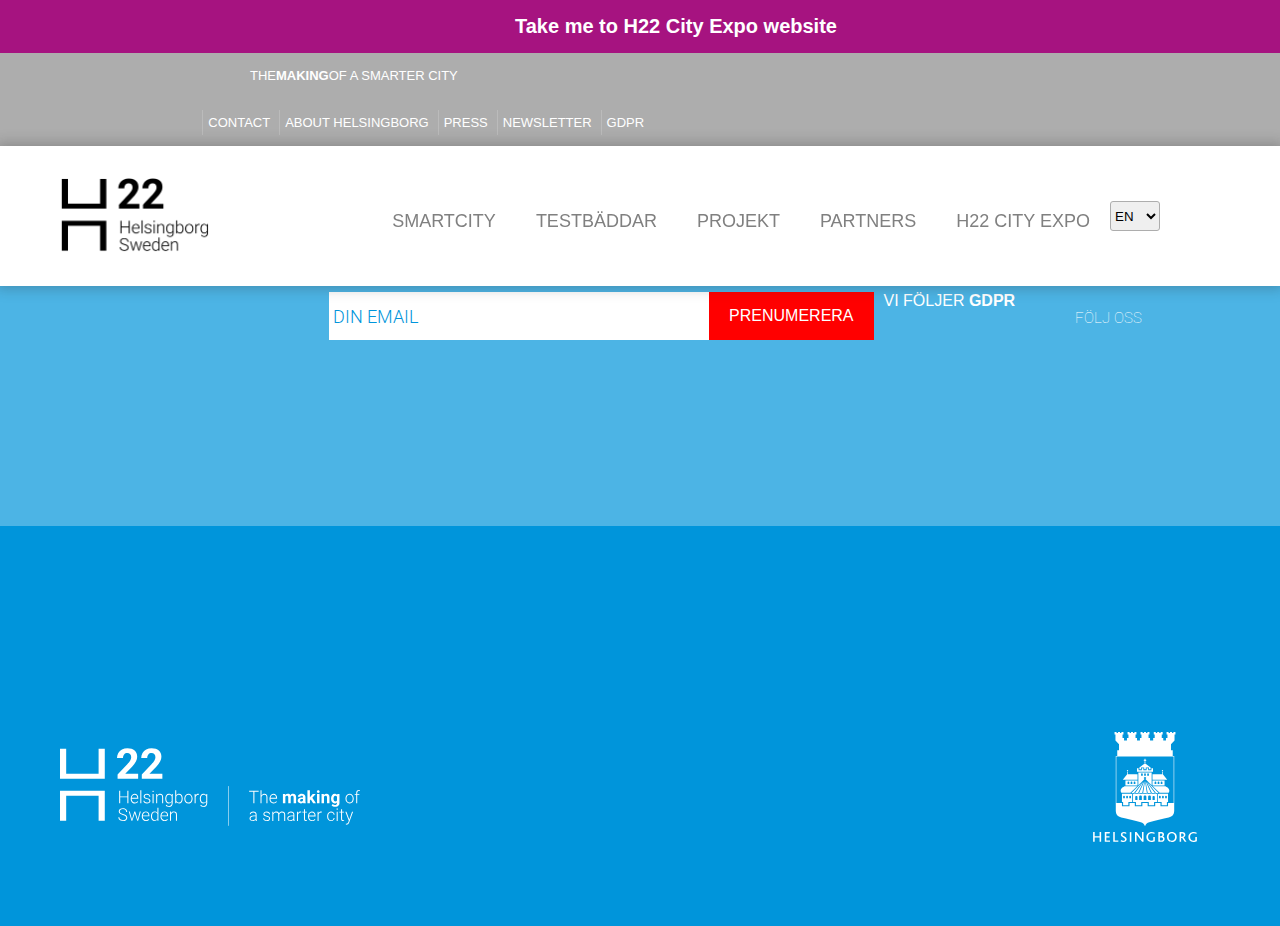
<file: index.html>
<!DOCTYPE html>
<html lang="en">

<head>
    <meta charset="UTF-8">
    <meta http-equiv="X-UA-Compatible" content="IE=edge">
    <meta name="viewport" content="width=device-width, initial-scale=1.0">
    <title>SmartCity</title>
    <link rel="stylesheet" href="style.css">

    <link rel="preconnect" href="https://fonts.googleapis.com">
    <link rel="preconnect" href="https://fonts.gstatic.com" crossorigin>
    <link href="https://fonts.googleapis.com/css2?family=Roboto:wght@100&display=swap" rel="stylesheet">
    <link rel="preconnect" href="https://fonts.googleapis.com">
    <link rel="preconnect" href="https://fonts.gstatic.com" crossorigin>
    <link href="https://fonts.googleapis.com/css2?family=Roboto:wght@700&display=swap" rel="stylesheet">

</head>

<body>
<!--Header Start ----------- Ayat------------------------------------------------>
<!--TOP ---  PINK --------------->

<div style="background: rgb(166,19,128); padding: 15px;">
    <a id="topg2" href="https://www.h22cityexpo.com/" target="_blank"><strong>Take me to H22 City Expo website</strong></a>
</div>

<!--TOP NAV --- GRAY------------>
    
<div class="flex-container">
    
    <div id="smal" class="flex-item">THE<strong>MAKING</strong>OF A SMARTER CITY</div>
    <div id="div-2-border" class="flex-item">
        <a href="https://h22.se/en/contact/">CONTACT</a>
        <a href="https://h22.se/en/about-helsingborg/">ABOUT HELSINGBORG</a>
        <a href="https://h22.se/en/press/">PRESS</a>
       <a href="https://h22.se/en/newsletter/">NEWSLETTER</a>
        <a href="https://h22.se/en/gdpr/">GDPR</a>
    </div>

    <div  class="flex-item">
        <a href="https://www.facebook.com/H22CityExpo" target="_blank" style="padding: 3px;"><i class="fab fa-facebook"></i></a>
        <a href="https://se.linkedin.com/showcase/h22cityexpo" target="_blank" style="padding: 3px;"><i class="fab fa-linkedin-in"></i></a>
        <a href="https://www.instagram.com/h22cityexpo/" target="_blank" style="padding: 3px;"><i class="fab fa-instagram"></i></a>
        <a href="#" target="_blank" style="padding: 3px;"><i class="far fa-envelope"></i></a>
    </div>

</div>

<!--HEADER --- nav dropdown------>

<div class="fix-top">
    <header id="g2">
        <img src="img/LogoBlack.png" alt="H22" style="height: 80px; width: auto; margin: 30px 60px; float: left;">
        <ul id="ul-gr2">
            <li>
            <form>
                <label for="language">
                <select name="language" id="language">
                    <option value="english">EN<img src="img/en.png" alt="english" style="height: 12px; width: 18px;"></option>
                    <option value="svenska">SV<img src="img/sv.png" alt="svenska" style="height: 12px; width: 18px;"></option>
                </select>
                </label>
            </form>
            </li>
            <li><a href="https://www.h22cityexpo.com/">H22 CITY EXPO </a></li>
            
            <li class="dropdown">
            <a href="partners.html.html" class="dropbtn">PARTNERS<i class="fas fa-caret-down"></i></a>
            </li>

            <li class="dropdown">
            <a href="projekt.html.html" class="dropbtn">PROJEKT<i class="fas fa-caret-down"></i></a>
            </li>

            <li class="dropdown">
            <a href="testbäddar.html.html" class="dropbtn">TESTBÄDDAR<i class="fas fa-caret-down"></i></a>
            </li>

            <li class="dropdown">
            <a href="Smartcity.html.html" class="dropbtn">SMARTCITY<i class="fas fa-caret-down"></i></a>
                <div class="dropdown-content">
            </li>
        </ul>
    </header>
</div>
<footer>
    <div class="lufooter">
        <div class="lutext">
            <h4>VILL DU TA DEL AV SENASTE NYTT FRÅN H22?</h4>
            <h2>PRENUMERERA PÅ VÅRT NYHETSBREV!</h2>
            <form class="lulist">
                <input type="PRENUMERERA" name="search" placeholder=" DIN EMAIL">
                <button type="text">PRENUMERERA</button>
                <p>VI FÖLJER <strong>GDPR</strong></p>
            </form>
        </div>

        <div class="lutext1">
            <div class="lasta"><a href="https://h22.se/kontakt">KONTAKTA OSS</a></div>
            <p>FÖLJ OSS</p>
            <a href="https://www.facebook.com/H22CityExpo" target="_blank"><i class="fab fa-facebook-f"></i></a>
            <a href="https://www.instagram.com/h22cityexpo/" target="_blank"><i class="fab fa-instagram"></i></a>
            <a href="https://www.linkedin.com/showcase/h22---a-smarter-city" target="_blank"><i
                    class="fab fa-linkedin-in"></i></a>

        </div>
    </div>
    <div class="lulastfooter">

        <div class="leftimagefooter">
            <img src="img/leftlogo.svg" style="height: 150px;width: 300px;" alt="">
        </div>

        <div class="rightimagefooter">
            <img src="img/rightlogo.svg" style="height: 110px;width: 230px;" alt="">
        </div>

    </div>
</footer>
</body>

</html>
</file>
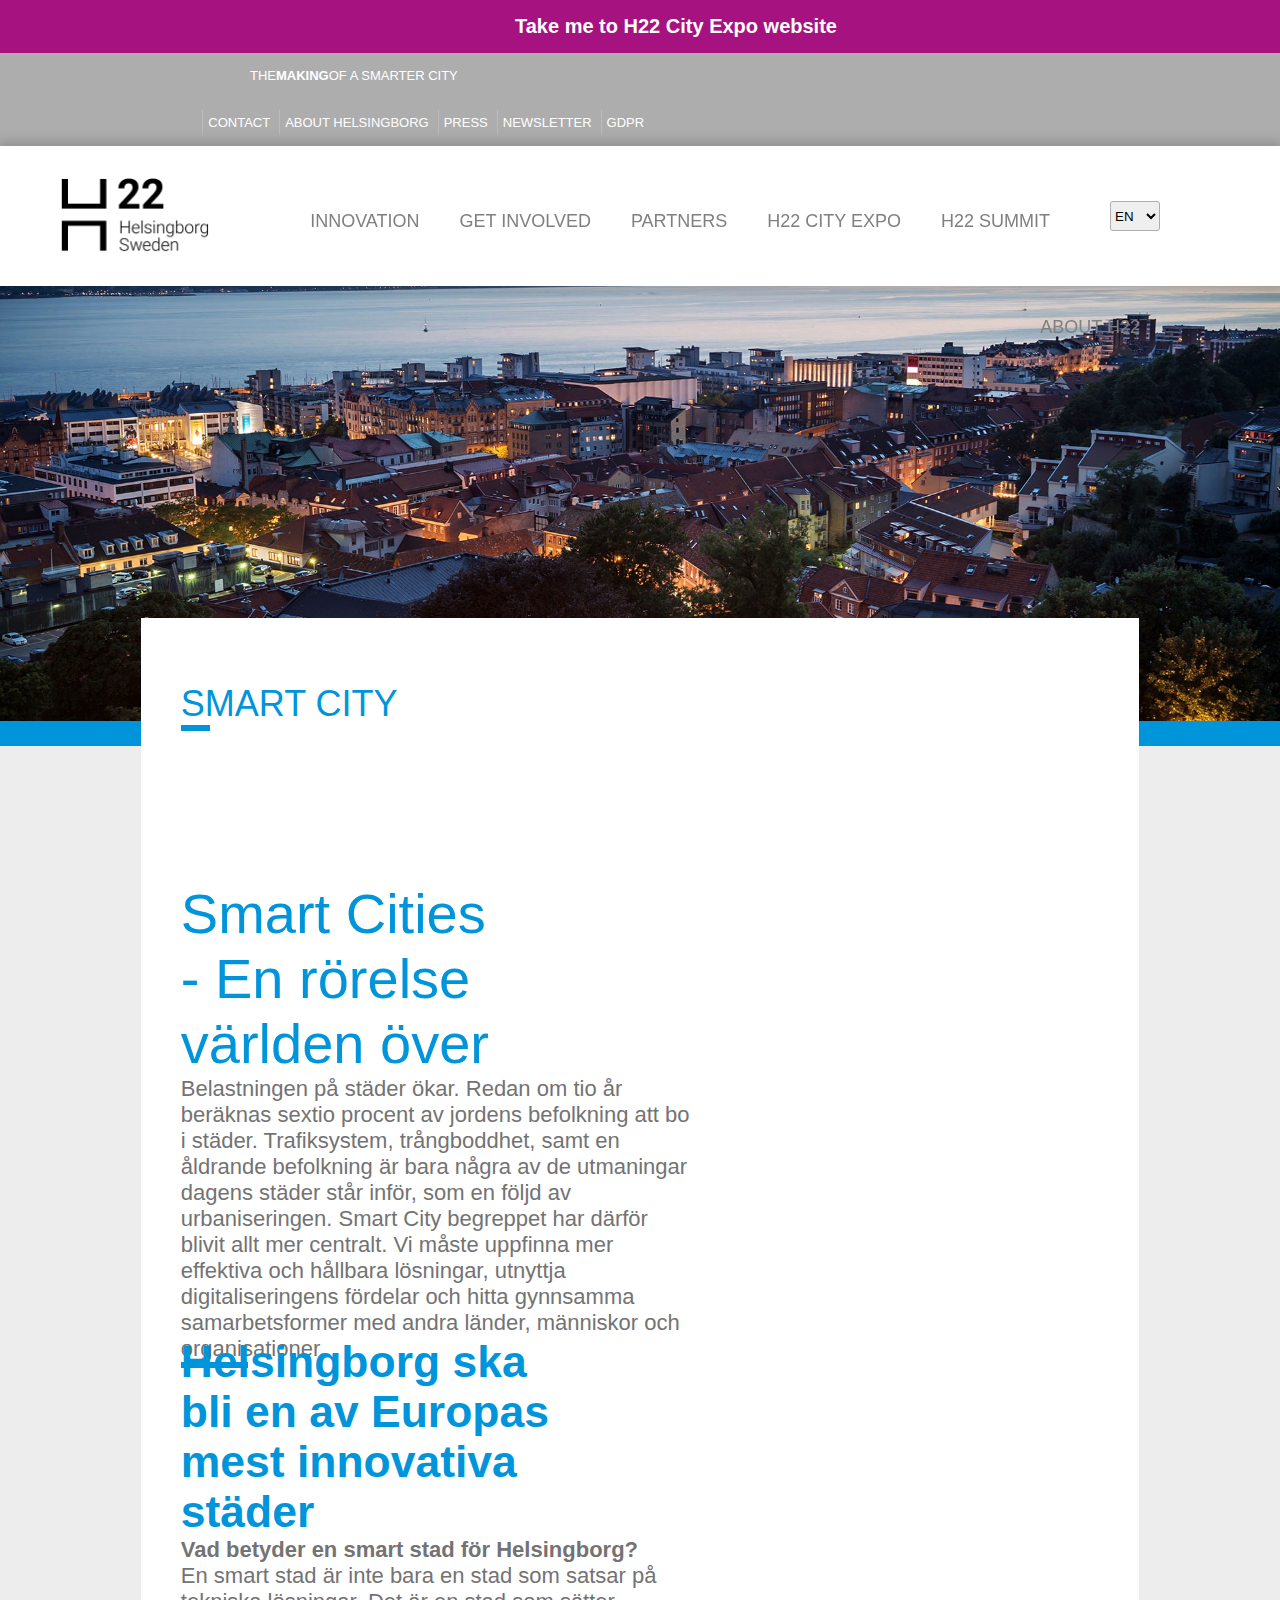
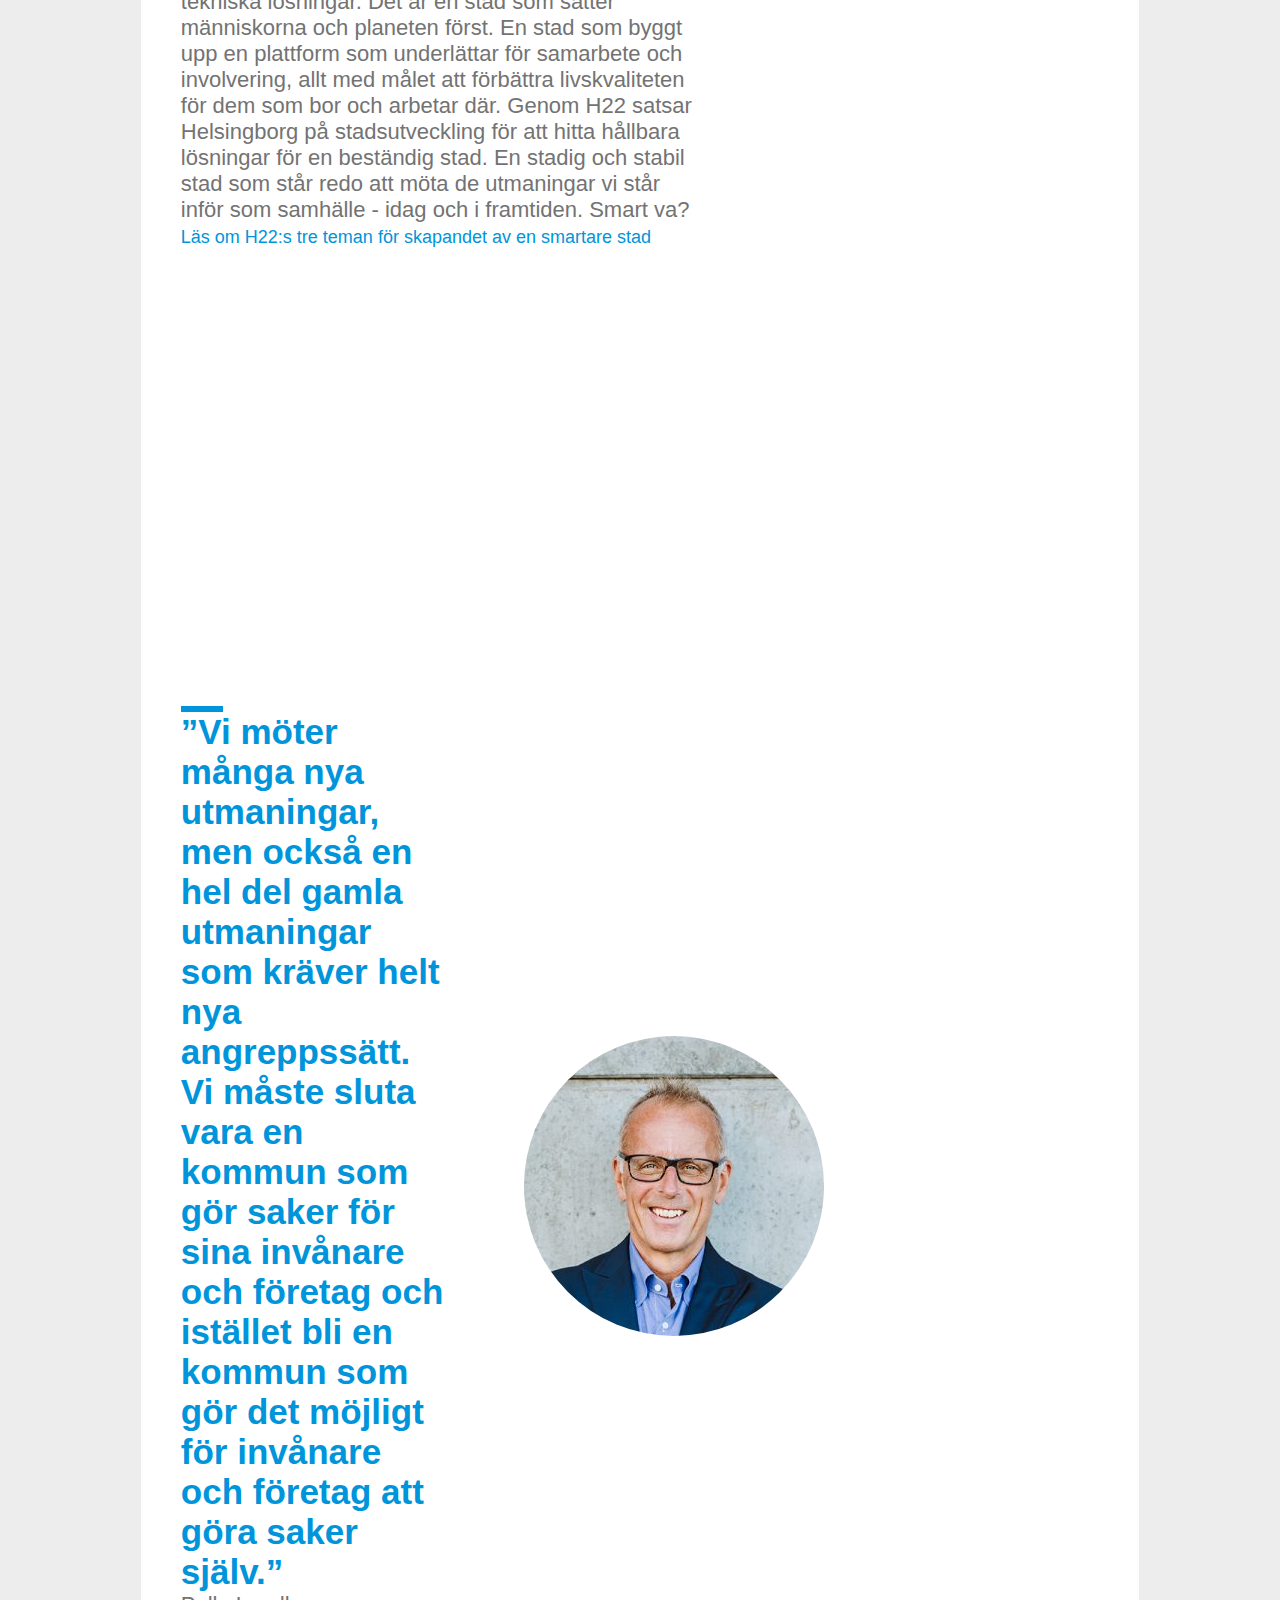
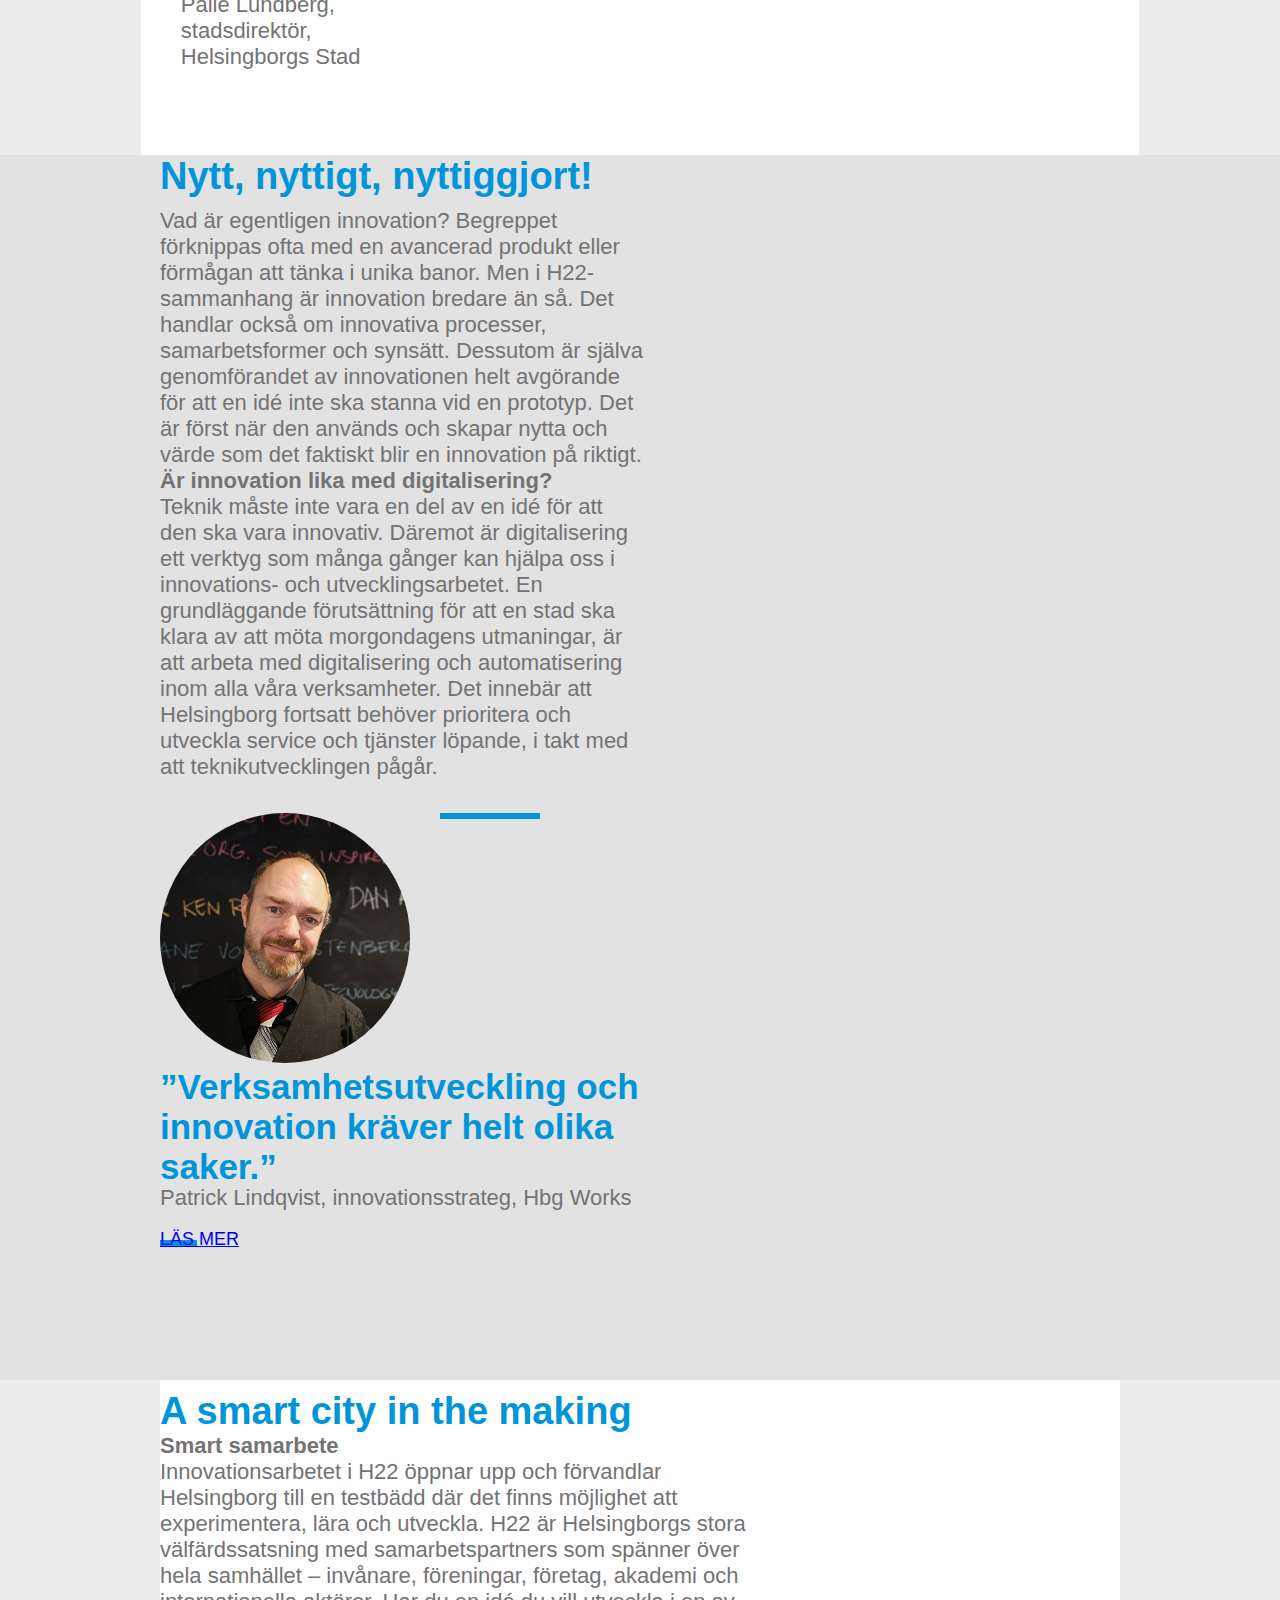
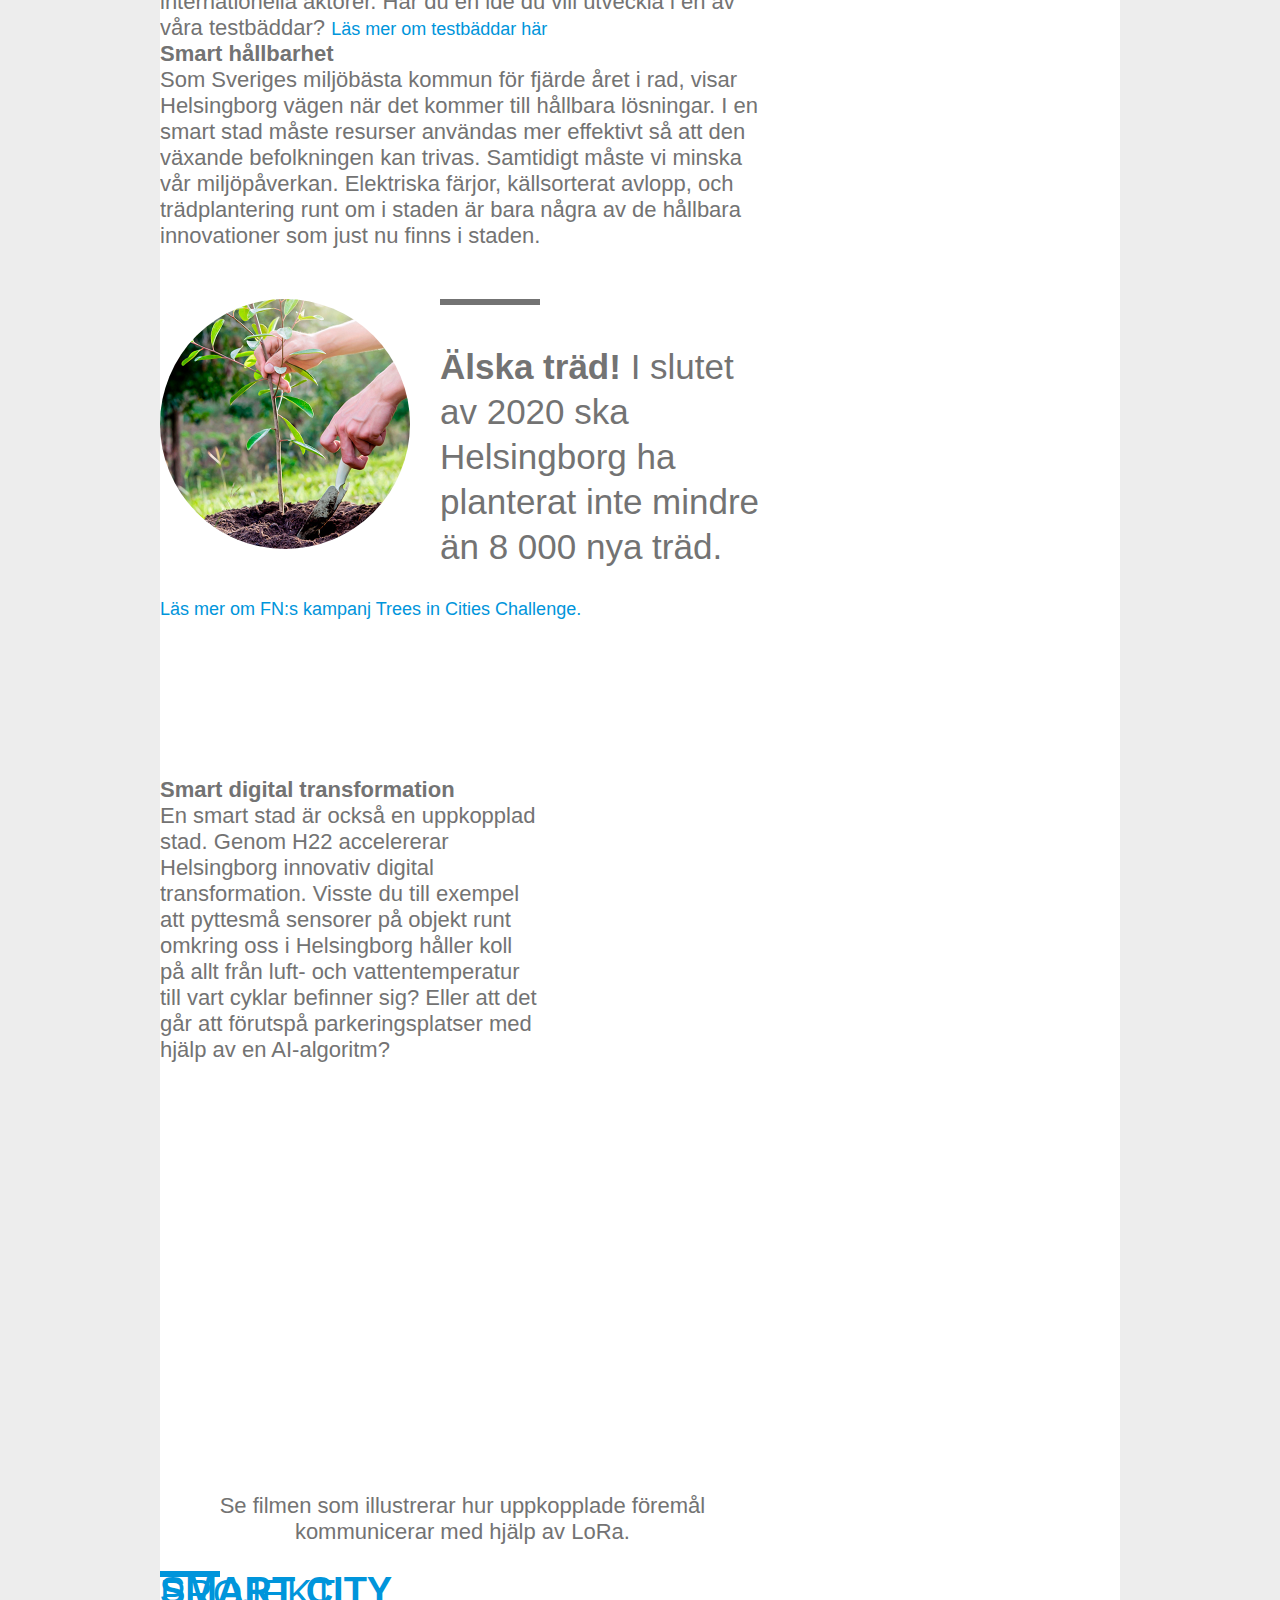
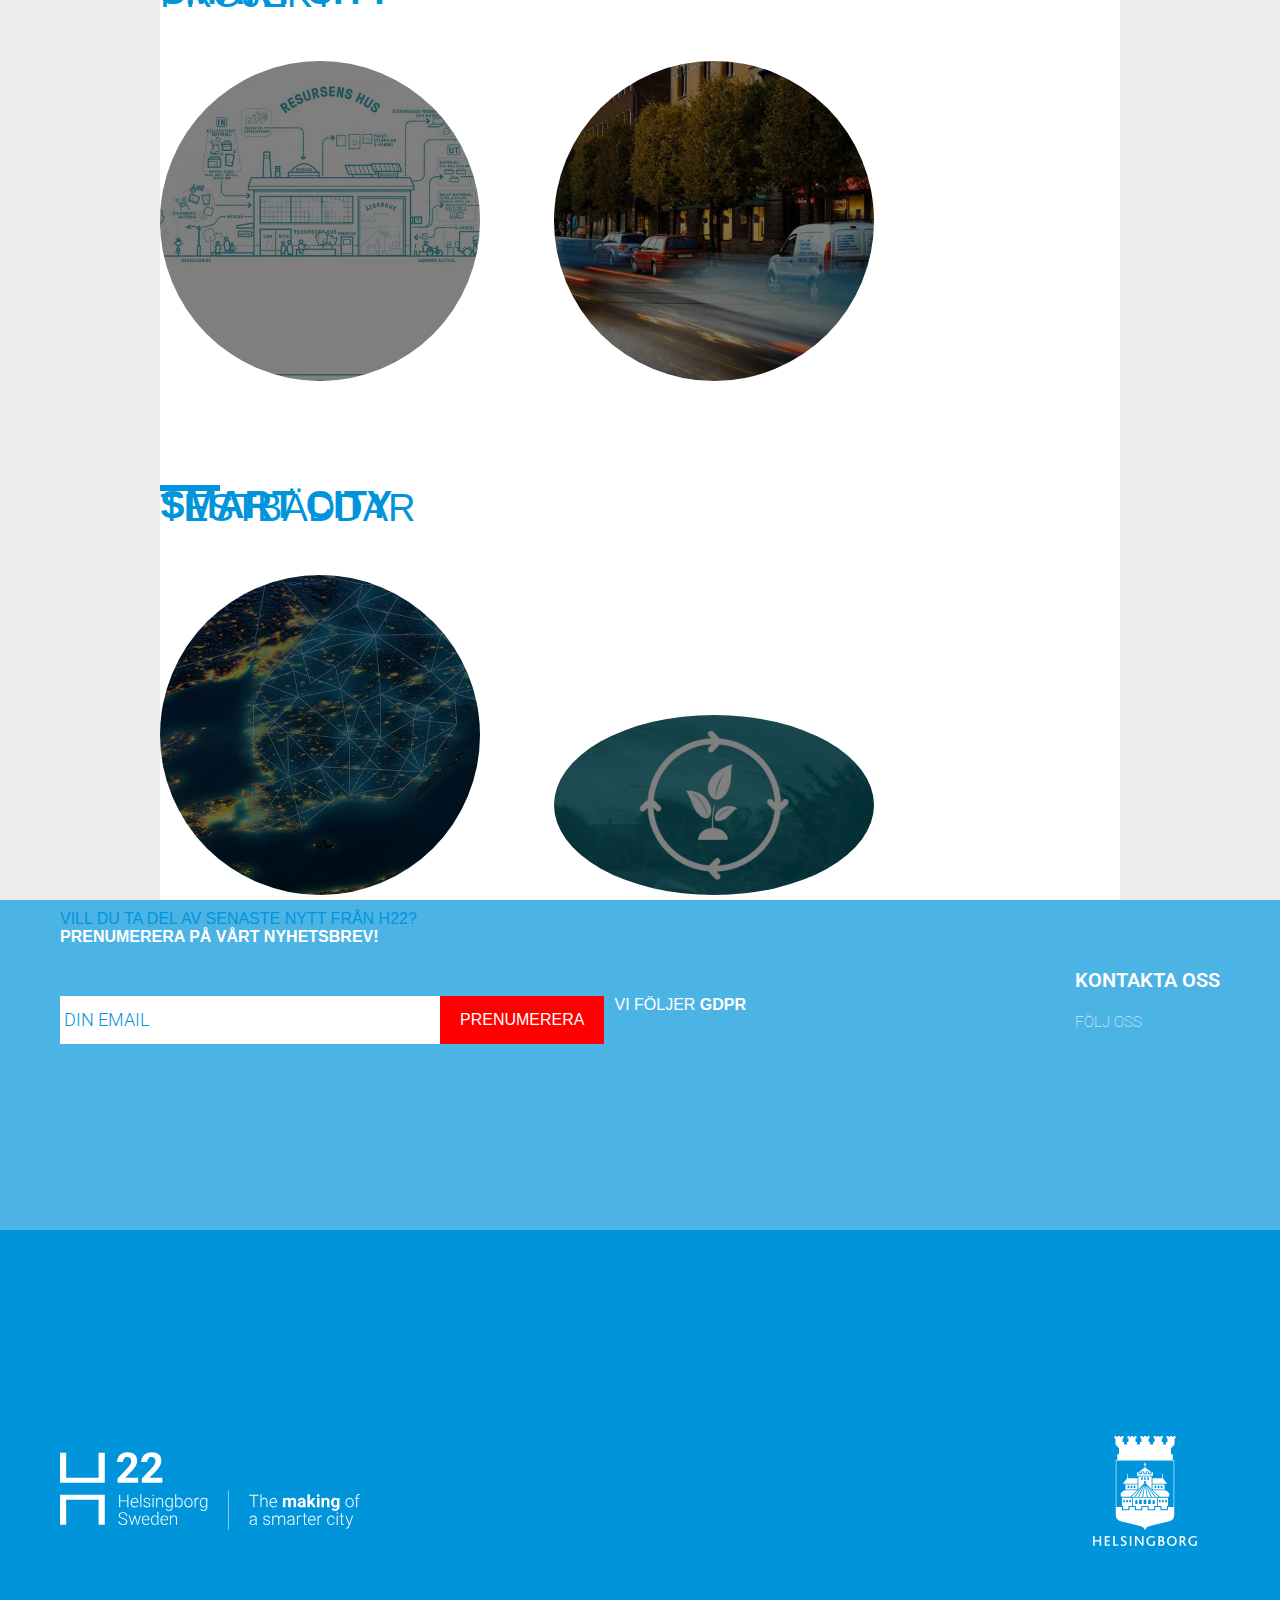
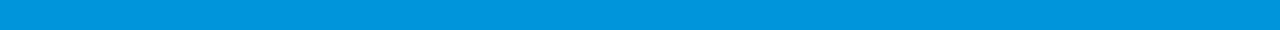
<file: Smartcity.html.html>
<!DOCTYPE html>
<html lang="en">

<head>
    <meta charset="UTF-8">
    <meta http-equiv="X-UA-Compatible" content="IE=edge">
    <meta name="viewport" content="width=device-width, initial-scale=1.0">
    <title>SmartCity</title>
    <link rel="stylesheet" href="style.css">

    <link rel="preconnect" href="https://fonts.googleapis.com">
    <link rel="preconnect" href="https://fonts.gstatic.com" crossorigin>
    <link href="https://fonts.googleapis.com/css2?family=Roboto:wght@100&display=swap" rel="stylesheet">
    <link rel="preconnect" href="https://fonts.googleapis.com">
    <link rel="preconnect" href="https://fonts.gstatic.com" crossorigin>
    <link href="https://fonts.googleapis.com/css2?family=Roboto:wght@700&display=swap" rel="stylesheet">

</head>

<body>
<!--Header Start ----------- Ayat------------------------------------------------>
<!--TOP ---  PINK --------------->

<div style="background: rgb(166,19,128); padding: 15px;">
    <a id="topg2" href="https://www.h22cityexpo.com/" target="_blank"><strong>Take me to H22 City Expo website</strong></a>
</div>

<!--TOP NAV --- GRAY------------>
    
<div class="flex-container">
    
    <div id="smal" class="flex-item">THE<strong>MAKING</strong>OF A SMARTER CITY</div>
    <div id="div-2-border" class="flex-item">
        <a href="https://h22.se/en/contact/">CONTACT</a>
        <a href="https://h22.se/en/about-helsingborg/">ABOUT HELSINGBORG</a>
        <a href="https://h22.se/en/press/">PRESS</a>
       <a href="https://h22.se/en/newsletter/">NEWSLETTER</a>
        <a href="https://h22.se/en/gdpr/">GDPR</a>
    </div>

    <div  class="flex-item">
        <a href="https://www.facebook.com/H22CityExpo" target="_blank" style="padding: 3px;"><i class="fab fa-facebook"></i></a>
        <a href="https://se.linkedin.com/showcase/h22cityexpo" target="_blank" style="padding: 3px;"><i class="fab fa-linkedin-in"></i></a>
        <a href="https://www.instagram.com/h22cityexpo/" target="_blank" style="padding: 3px;"><i class="fab fa-instagram"></i></a>
        <a href="#" target="_blank" style="padding: 3px;"><i class="far fa-envelope"></i></a>
    </div>

</div>

<!--HEADER --- nav dropdown------>

<div class="fix-top">
    <header id="g2">
        <img src="img/LogoBlack.png" alt="H22" style="height: 80px; width: auto; margin: 30px 60px; float: left;">
        <ul id="ul-gr2">
            <li>
            <form>
                <label for="language">
                <select name="language" id="language">
                    <option value="english">EN<img src="img/en.png" alt="english" style="height: 12px; width: 18px;"></option>
                    <option value="svenska">SV<img src="img/sv.png" alt="svenska" style="height: 12px; width: 18px;"></option>
                </select>
                </label>
            </form>
            </li>

            <li><a href="#"><i class="fas fa-search"></i></a></li>
            
            <li class="dropdown">
            <a href="#" class="dropbtn">H22 SUMMIT <i class="fas fa-caret-down"></i></a>
                <div class="dropdown-content">    
                    <a href="https://h22.se/en/summit/">H22 SUMMIT 2020</a>
                    <a href="https://h22.se/en/summit-2019/">H22 SUMMIT 2019</a>
                </div>
            </li>

            <li><a href="https://www.h22cityexpo.com/">H22 CITY EXPO </a></li>
            
            <li class="dropdown">
            <a href="#" class="dropbtn">PARTNERS <i class="fas fa-caret-down"></i></a>
                <div class="dropdown-content">    
                    <a href="partners.html.html">OUR BPARTNERS</a>
                    <a href="https://h22.se/en/become-a-partner/">BECOME A PARTNER</a>
                </div>
            </li>

            <li class="dropdown">
            <a href="#" class="dropbtn">GET INVOLVED <i class="fas fa-caret-down"></i></a>
                <div class="dropdown-content"> 
                    <table id="dropdown-content-list">  
                    <tr>
                        <th><a href="https://h22.se/en/residents/">RESIDENTS</a> </th>
                        <th><a href="https://h22.se/en/associations/">ASSOCIATION</a></th>
                        <th><a href="https://h22.se/en/become-a-partner/">BUSINESSES</a></th>
                        <th><a href="https://h22.se/en/advisory-groups/">ADVISORY GROUPS</a></th>
                        <td><a href="https://h22.se/en/together/">TOGETHER/COVID-19</a></td>
                    </tr>
                    <tr>
                        <td><a href="https://h22.se/en/residents/">YOU ARE H22</a></td>
                        <td><a href="https://h22.se/en/associations/foreningsfonden/">THE ASSOCIATION FUND</a></td>
                        <td><a href="#">EXHIBITOR</a></td>
                        <td><a href="https://h22.se/en/advisory-groups/#residentscouncil">RESIDENTS COUNCIL</a></td>
                        <td><a href="#"></a></td>
                    </tr>
                    <tr>
                        <td><a href="https://h22.se/en/h22-kids/">H22 <i class="fas fa-heart"></i> KIDS</a></td>
                        <td><a href="#"></a></td>
                        <td><a href="#"></a></td>
                        <td><a href="https://h22.se/en/advisory-groups/#elderlypeoplescouncil">SENIORS COUNCIL</a></td>
                        <td><a href="#"></a></td>
                    </tr>
                    <tr>
                        <td><a href="#">KIDS EDITION</a></td>
                        <td><a href="#"></a></td>
                        <td><a href="#"></a></td>
                        <td><a href="https://h22.se/en/advisory-groups/#youthcouncil">YOUTH COUNCIL</a></td>
                        <td><a href="#"></a></td>
                    </tr>
                    <tr>
                        <td><a href="https://h22.se/en/residents/do-you-want-to-join-in-and-create-the-helsingborg-of-the-future/">WANT TO JOIN IN?</a></td>
                        <td><a href="#"></a></td>
                        <td><a href="#"></a></td>
                        <td><a href="https://h22.se/en/advisory-groups/#associationcouncil">ASSOCIATION COUNCIL</a></td>
                        <td><a href="#"></a></td>
                    </tr>
                    <tr>
                        <td><a href="https://h22.se/en/involvement/">BE A TEST POILOT</a></td>
                        
                    </tr>
                    <tr>
                        <td><a href="https://h22.se/en/projects/show-trees-some-love/">SHOW TREES SOME LOVE!</a></td>
                    </tr>
                    </table> 
                </div>
            </li>

            <li class="dropdown">
            <a href="#" class="dropbtn">INNOVATION <i class="fas fa-caret-down"></i></a>
                <div class="dropdown-content">    
                    <a href="projekt.html.html">PROJECTS</a>
                    <a href="testbäddar.html.html">TEST BEDS</a>
                    <a href="https://h22.se/en/lookout/">H22 LOOKOUTS</a>
                </div>
            </li>

            <li class="dropdown">
            <a href="#" class="dropbtn">ABOUT H22 <i class="fas fa-caret-down"></i></a>
                <div class="dropdown-content">
                    <table id="dropdown-content-list">  
                    <tr>
                        <th><a href="https://h22.se/en/abouth22/">ABOUT H22</a> </th>
                        <th><a href="https://h22.se/en/geographical-main-areas/">GEOGRAPHICAL MAIN AREAS</a></th>
                        <th><a href="https://h22.se/en/smartcity/">SMART CITY</a></th>
                        <th><a href="https://h22.se/en/filmarchive/">FILM ARCHIVE</a></th>
                    </tr>
                    <tr>
                        <td><a href="https://h22.se/en/three-themes-for-h22/">THREE THEMES FOR H22</a></td>
                        <td><a href="https://h22.se/en/citycentre/">CITY CENTRE</a></td>
                        <td><a href="https://h22.se/en/icapital/">ICAPITAL</a></td>
                        <td><a href="https://h22.se/en/the-voice/">THE VOICE & PODCASTS</a></td>
                    </tr>
                    <tr>
                        <td><a href="https://www.h22cityexpo.com/">H22 CITY EXPO</a></td>
                        <td><a href="https://h22.se/en/drottninghog/">DROTTNINGHÖG</a></td>
                        <td><a href="https://h22.se/en/proud-green-helsingborg/">PROUD GREEN <br>HELSINGBORG</a></td>
                        <td><a href="#"></a></td>
                    </tr>
                    <tr>
                        <td><a href="https://h22.se/en/advisoryboards/">ADVISORY BOARDS</a></td>
                        <td><a href="https://h22.se/en/oceanhamnen/">OCEANHAMNEN</a></td>
                    </tr>
                    <tr>
                        <td><a href="https://h22.se/en/advisory-groups/">ADVISORY GROUPS</a></td>
                        <td><a href="https://h22.se/en/slottshagen/">SOLOTTSHAGEN</a></td>
                    </tr>
                    <tr>
                        <td><a href="https://h22.se/en/initiators/">INITIATORS</a></td>
                    </tr>
                    <tr>
                        <td><a href="https://h22.se/en/faq/">FAQ</a></td>
                    </tr>
                    </table>
                </div>
            </li>
        </ul>
    </header>
</div>

<!--BIG IMAGE ------------------->

        <div class="hbg-img-with-text">
        </div>
            <div class="top-content">
                <div class="smartcity-headline">
                    <div class="content-space">
                        <div class="smartcity-heading">
                            <h1>SMART CITY</h1>
                            <p class="p-line-bottom"></p>
                        </div>
                        <div class="sc-headline">
                            <h2>Smart Cities - En rörelse världen över</h2>
                        </div>
                        <div class="sc-text">
                            <p>Belastningen på städer ökar. Redan om tio år beräknas sextio procent av jordens befolkning
                                att bo
                                i
                                städer. Trafiksystem, trångboddhet, samt en åldrande befolkning är bara några av de
                                utmaningar
                                dagens städer står inför, som en följd av urbaniseringen. Smart City begreppet har därför
                                blivit
                                allt mer centralt. Vi måste uppfinna mer effektiva och hållbara lösningar, utnyttja
                                digitaliseringens fördelar och hitta gynnsamma samarbetsformer med andra länder, människor
                                och
                                organisationer.</p>
                        </div>
                        <div class="strong-headline">
                            <p class="p-line-top"></p>
                            <h3 class="strong-headline-space">
                                <strong>
                                    Helsingborg ska
                                    <br>
                                    bli en av Europas
                                    <br>
                                    mest innovativa
                                    <br>
                                    städer
                                </strong>
                            </h3>
                        </div>
                        <div class="sc-text">
                            <p>
                                <strong>Vad betyder en smart stad för Helsingborg?</strong><br>
                                En smart stad är inte bara en stad som satsar på tekniska lösningar. Det är en stad som
                                sätter
                                människorna och planeten först. En stad som byggt upp en plattform som underlättar för
                                samarbete
                                och
                                involvering, allt med målet att förbättra livskvaliteten för dem som bor och arbetar där.
                                Genom
                                H22
                                satsar Helsingborg på stadsutveckling för att hitta hållbara lösningar för en beständig
                                stad. En
                                stadig och stabil stad som står redo att möta de utmaningar vi står inför som samhälle -
                                idag
                                och i
                                framtiden. Smart va?
                            </p>
                            <p>
                                <a class="sc-link" href="https://h22.se/tre-teman-i-fokus/">Läs om H22:s tre teman för
                                    skapandet
                                    av en smartare
                                    stad</a>
                            </p>
                        </div>
                        <div class="youtube">
                            <iframe src="https://www.youtube.com/embed/zjFAwy5Da8E" frameborder="0"></iframe>
                        </div>
                        <div class="palle-flex">
                            <div class="palle-space">
                                <p class="p-line-top"></p>
                                <p>
                                    <strong class="palle-text">
                                        ”Vi möter många nya utmaningar, men också en hel del gamla utmaningar som kräver
                                        helt
                                        nya angreppssätt. Vi måste sluta vara en kommun som gör saker för sina invånare och
                                        företag och istället bli en kommun som gör det möjligt för invånare och företag att
                                        göra
                                        saker själv.”
                                    </strong>
                                </p>
                                <div>
                                    <p class="sc-text">
                                        Palle Lundberg, stadsdirektör, Helsingborgs Stad
                                    </p>
                                </div>
                            </div>
                            <div>
                                <img class="palle-img" src="img/Palle-Lundberg.jpg" alt="Palle">
                            </div>
                        </div>
                    </div>
                </div>
                <!--hbg-img-with-text ends-->
            </div>
            <!--top-content end-->
        <div class="bottom-content-bg">
            <div class="bottom-content">
                <div class="textstyle">
                    <h3 class="nyttigt"><strong>Nytt, nyttigt, nyttiggjort!</strong></h3>
                    <div class="textbox">
                        <p>Vad är egentligen innovation? Begreppet förknippas ofta med en avancerad produkt eller
                            förmågan
                            att
                            tänka i unika banor.
                            Men i H22-sammanhang är innovation bredare än så. Det handlar också om innovativa
                            processer,
                            samarbetsformer och synsätt.
                            Dessutom är själva genomförandet av innovationen helt avgörande för att en idé inte ska
                            stanna
                            vid
                            en prototyp.
                            Det är först när den används och skapar nytta och värde som det faktiskt blir en
                            innovation
                            på
                            riktigt.
                        </p>
                        <p> </p>
                        <p>
                            <strong>Är innovation lika med digitalisering?</strong>
                            <br>
                            Teknik måste inte vara en del av en idé för att den ska vara innovativ.
                            Däremot är digitalisering ett verktyg som många gånger kan hjälpa oss i innovations- och
                            utvecklingsarbetet.
                            En grundläggande förutsättning för att en stad ska klara av att möta morgondagens
                            utmaningar,
                            är att arbeta med digitalisering och automatisering inom alla våra verksamheter.
                            Det innebär att Helsingborg fortsatt behöver prioritera och utveckla service och
                            tjänster
                            löpande,
                            i takt med att teknikutvecklingen pågår.
                        </p>
                    </div>
                    <p class="inline">
                        <div class="patrick">
                            <div class="img-box"><img src="img/Patrick_Lindqvist.jpg" class="img-b"></div>
                            <div class="pl-text-box">
                                <div>
                                    <div class="line-top"></div>
                                    <br>
                                    <div class="works">
                                    <p style="color:#0095db" class="PLi"><strong>”Verksamhetsutveckling och
                                            innovation kräver helt olika saker.”</strong></p>
                                </div>
                                <div class="pl-text">
                                    <p class="pl">Patrick Lindqvist, innovationsstrateg, Hbg Works</p>
                                    <br>
                                    <p class="link"><a href="https://h22.se/rosten/patrick-lindqvist/">LÄS MER</a></p>
                                    <p class="line-bottom">
                                    </div>
                                </div>
                            </div>
                        </div>
                </div>
            </div>
        </div>
        <div class="making-items">
            <div class="textbox">
                <h3 class="nyttigt"><strong>A smart city in the making</h3></strong>
                <p>
                    <strong>Smart samarbete</strong>
                    <br>
                    Innovationsarbetet i H22 öppnar upp och förvandlar Helsingborg till en testbädd där det finns
                    möjlighet
                    att
                    experimentera, lära och utveckla. H22 är Helsingborgs stora välfärdssatsning med
                    samarbetspartners
                    som
                    spänner över hela samhället – invånare, föreningar, företag, akademi och internationella
                    aktörer.
                    Har du
                    en
                    idé du vill utveckla i en av våra testbäddar? <a href="https://h22.se/testbaddar/" class="link">Läs
                        mer om
                        testbäddar
                        här</a>
                </p>
                <p> </p>
                <p>
                    <strong>Smart hållbarhet</strong>
                    <br>
                    Som Sveriges miljöbästa kommun för fjärde året i rad, visar Helsingborg vägen när det kommer
                    till
                    hållbara
                    lösningar. I en smart stad måste resurser användas mer effektivt så att den växande befolkningen
                    kan
                    trivas.
                    Samtidigt måste vi minska vår miljöpåverkan. Elektriska färjor, källsorterat avlopp, och
                    trädplantering
                    runt
                    om i staden är bara några av de hållbara innovationer som just nu finns i staden.
                </p>
                <div id="trad">
                    <div class="img-box"><img src="img/Träd_500x500px.jpg" class="img-b"></div>
                    <div class="b-box">
                        <div class="line-top-grey"></div>
                        <br>
                        <strong>Älska träd!</strong>
                        I slutet av 2020 ska Helsingborg ha planterat inte mindre än 8 000 nya träd.
                    </div>
                    <br>
                    <a href="https://h22.se/projekt/alska-trad/" class="link">Läs mer om FN:s kampanj Trees in Cities
                        Challenge.</a>
                    </div>
                    <br>
                    <div class="textbox-träd">
                        <p><strong>Smart digital transformation</strong>
                            <br>
                            En smart stad är också en uppkopplad stad. Genom H22 accelererar Helsingborg innovativ
                            digital
                            transformation. Visste du till exempel att pyttesmå sensorer på objekt runt omkring oss i
                            Helsingborg håller koll på allt från luft- och vattentemperatur till vart cyklar befinner
                            sig?
                            Eller
                            att det går att förutspå parkeringsplatser med hjälp av en AI-algoritm?
                        </p>
                    </div>
                <div class="youtube">
                    <iframe src="https://www.youtube.com/embed/ctW6Je1-Tok" frameborder="0" allowfullscreen></iframe>
                </div>
                <p class="b-youtube">Se filmen som illustrerar hur uppkopplade föremål kommunicerar med hjälp av
                    LoRa.</p>
            </div>
            <div class="textbox">
                <h3 class="nyttigt">SMART CITY</h3>
                <h4>PROJEKT</h4>
                <div class="line-bottom-b"></div>
            </div>
            <div class="smart-city">
                <div class="inline">
                    <a href="https://h22.se/projekt/resursens-hus/"><img src="img/resurs-bild-1024x715.jpg"
                            class="img-c"></a>
                </div>
                <div class="inline">
                    <a href="https://h22.se/projekt/parkera-innan-du-parkerat/"><img
                            src="img/smarter-citylab1-1024x480.jpg" class="img-d"></a>
                </div>
            </div>
            <br>
            <div class="textbox-b">
                <h3 class="nyttigt">SMART CITY</h3>
                <h4>TESTBÄDDAR</h4>
                </h3>
                <div class="line-bottom-b"></div>
            </div>
            <div class="smart-city">
                <div class="inline">
                    <a href="https://h22.se/testbeds/stadshubben/"><img
                            src="img/stadshubbsalliansen_1920x658px-e1587719062129-1024x550.jpg" class="img-c"></a>
                </div>
                <div class="inline">
                    <a href="https://h22.se/testbeds/verapark-dar-ideer-som-tar-oss-mot-noll-avfall-vaxer-sig-starka/"><img
                            src="img/veraparkxxxbild1.jpg" class="img-d"></a>
                </div>
            </div>
        </div>
    </div>

    <footer>
        <div class="lufooter">
            <div class="lutext">
                <h4>VILL DU TA DEL AV SENASTE NYTT FRÅN H22?</h4>
                <h2>PRENUMERERA PÅ VÅRT NYHETSBREV!</h2>
                <form class="lulist">
                    <input type="PRENUMERERA" name="search" placeholder=" DIN EMAIL">
                    <button type="text">PRENUMERERA</button>
                    <p>VI FÖLJER <strong>GDPR</strong></p>
                </form>
            </div>

            <div class="lutext1">
                <div class="lasta"><a href="https://h22.se/kontakt">KONTAKTA OSS</a></div>
                <p>FÖLJ OSS</p>
                <a href="https://www.facebook.com/H22CityExpo" target="_blank"><i class="fab fa-facebook-f"></i></a>
                <a href="https://www.instagram.com/h22cityexpo/" target="_blank"><i class="fab fa-instagram"></i></a>
                <a href="https://www.linkedin.com/showcase/h22---a-smarter-city" target="_blank"><i
                        class="fab fa-linkedin-in"></i></a>

            </div>
        </div>
        <div class="lulastfooter">

            <div class="leftimagefooter">
                <img src="img/leftlogo.svg" style="height: 150px;width: 300px;" alt="">
            </div>

            <div class="rightimagefooter">
                <img src="img/rightlogo.svg" style="height: 110px;width: 230px;" alt="">
            </div>

        </div>
    </footer>
</body>

</html>
</file>
<file: style.css>
* {
    box-sizing: border-box;
    margin: 0;
    padding: 0;
    font-family: Arial, Helvetica, sans-serif;
}


/* Group 1 -------------------------------------------------------------------------------------------*/

#DRheader {
    margin: 0%;
    top: 0;
    height: 0;

}

#DRheaderwrapper {
    max-width: 100%;
    width: 100%;
    margin: 0%;
    padding: 0;
    border: 0;
    height: 90px;
    display: table;
    position: relative;
    background-repeat: no-repeat;
    background-position: top center;
}

#DRtopbar {
    background-color: rgb(166, 19, 128);
    color: white;
    text-align: center;
    top: 61px;
    padding-top: 10px;
    padding-bottom: 10px;
    outline: 0;
}

.DRlinkstyle {
    text-decoration: none;
    color: white;
    text-align: center;
    letter-spacing: 0px;
    font-family: "roboto", Arial, Helvetica, sans-serif;
    font-size: 22px;
}

.DRactionbar {
    color: white;
    letter-spacing: 0px;
    text-transform: uppercase;
    padding: 0;
    border: 0;
    font: inherit;
    vertical-align: baseline;
    float: left;
    width: 100%;
    margin-bottom: 0;
    background-color: #adadad;
    margin: 0 auto;
    position: static;
    line-height: 15px;
}

.DRliststyle {
    list-style-type: none !important;
}

.DRsocial {
    color: white;
    letter-spacing: 0px;
    text-transform: uppercase !important;
    margin: 0;
    border: 0;
    font: inherit;
    vertical-align: baseline;
    list-style-type: none !important;
    list-style: none outside;
    float: right;
    margin-left: 35px;
    padding-left: 20px !important;
    padding-right: 20px !important;
    padding: 12px 0;
}

.DRfacebook {
    color: white;
    letter-spacing: 0px;
    text-transform: uppercase !important;
    list-style: none outside;
    list-style-type: none !important;
    align-content: center;
    margin: 0;
    padding: 0;
    border: 0;
    position: absolute;
    top: 68%;
    right: 13%;
    font: inherit;
    display: inline-block !important;
    vertical-align: middle !important;
    margin-right: 6px;
}

.DRlinkedin {
    color: white;
    letter-spacing: 0px;
    text-transform: uppercase !important;
    list-style: none outside;
    margin: 0;
    padding: 0;
    border: 0;
    font: inherit;
    vertical-align: baseline;
    display: inline-block !important;
    position: absolute;
    top: 68%;
    right: 14.5%;
    margin-right: 6px;
}

.DRinstagram {
    color: white;
    letter-spacing: 0px;
    text-transform: uppercase !important;
    list-style: none outside;
    margin: 0;
    padding: 0;
    border: 0;
    font: inherit;
    vertical-align: baseline;
    display: inline-block;
    position: absolute;
    top: 68%;
    right: 16%;
    margin-right: 6px;
}


.DRmail {
    color: white;
    letter-spacing: 0px;
    text-transform: uppercase !important;
    list-style: none outside;
    margin: 0;
    padding: 0;
    border: 0;
    font: inherit;
    vertical-align: baseline;
    display: inline-block;
    position: absolute;
    top: 68%;
    right: 17.5%;
    margin-right: 6px;
}

.DRactionmenu {
    color: white !important;
    letter-spacing: 0px;
    text-transform: uppercase !important;
    margin: 0;
    padding: 0;
    border: 0;
    font: inherit;
    position: absolute;
    top: 55%;
    right: 25%;
    display: table;
}

.DRactionmenu2 {
    color: white !important;
    letter-spacing: 0px;
    text-transform: uppercase !important;
    margin: 0;
    border: 0;
    font: inherit;
    vertical-align: baseline;
    list-style: none outside;
    float: right;
    padding: 12px 0;
}

.DRactionmenuoptions {
    color: white !important;
    letter-spacing: 0px;
    text-transform: uppercase !important;
    list-style: none outside;
    text-decoration: none;
    margin: 0;
    padding: 0;
    border: 0;
    font: inherit;
    vertical-align: baseline;
    cursor: pointer;
    display: inline-block !important;
    margin-right: 6px;
    padding-right: 6px;
    border-right: 1px solid rgba(255, 255, 255, .1);
    font-size: 14px;
}

.DRactionmenuoptions a:hover {
    text-decoration: underline;
}

.header {
    background: rgb(255, 255, 255);
}


.DRul {
    list-style-type: none;
    margin-top: 0px;
    margin-right: 120px;
}

.DRli {
    float: right;
    margin-top: 45px;
}

/*--dropdown-*/
li.dropdown {
    display: inline-block;
}

span.mega-indicator:after {
    content: '\f140';
    font-family: dashicons;
    font-weight: normal;
    display: inline-block;
    margin: 0 0 0 6px;
    vertical-align: top;
    -webkit-font-smoothing: antialiased;
    -moz-osx-font-smoothing: grayscale;
    transform: rotate(0);
    color: inherit;
    position: relative;
    background: transparent;
    height: auto;
    width: auto;
    right: auto;
    line-height: inherit;
}

.DRbackground {
    background-image: url('img/H22_Projekt_Header.jpg');
    width: 100%;
    background-size: cover;
    margin-top: 75px;
    height: 600px;
    padding: 50px;
    box-sizing: border-box;
}

.DRwhitebox {
    background-color: white;
    width: 90%;
    height: 100%;
    padding: 40px 30px 0px 40px;
    margin-top: 400px;
    margin-left: 10px;
}

.DRwhiteboxtext1 {
    color: #0095D8;
    font-family: "Roboto", Arial, Tahoma, sans-serif;
    font-weight: 300;
}

.DRwhiteboxtext2 {
    color: #0095D8;
    font-family: "Roboto", Arial, Tahoma, sans-serif;
    font-weight: 300;
    margin-top: 80px;
    font-size: 45px;
}

.DRwhiteboxtext3 {
    color: #737373;
    font-family: "Roboto", Arial, Tahoma, sans-serif;
    font-weight: 300;
    margin-top: 40px;
    font-size: 26px;
    max-width: 700px;
}

.DRgreybox {
    background-color: #f2f2f2;
    width: 385px;
    height: auto;
    padding: 10px 30px 10px 30px;
    margin-top: -250px;
    margin-left: 865px;
}

.DRgreyboxtext1 {
    color: #737373;
    font-family: "Roboto", Arial, Tahoma, sans-serif;
    font-weight: 300;
    margin-top: 40px;
    font-size: 26px;
    max-width: 700px;
}

.DRgreyboxtext2 {
    color: #0095eb;
    font-family: "Roboto", Arial, Tahoma, sans-serif;
    font-weight: 300;
    margin-top: 40px;
    font-size: 26px;
    max-width: 700px;
    font-weight: 700;
    text-decoration: none;
}

.DRgreyboxtext2:hover {
    text-decoration: underline;
}


/*General Declaration for the main*/
.group1 {
    background-color: #E4E4E4;
    height: 7050px;
    width: auto;
    margin-top: 400px;
    padding: 25px 60px 0px 60px;

}

/*First Part Search*/
#g1[type=text] {
    border: 2px solid rgba(0, 149, 219, 1);
    border-radius: 5px;
    background-image: url('img/search.png');
    background-size: 15px 15px;
    background-position: 10px 10px;
    background-repeat: no-repeat;
    padding: 5px 20px 5px 40px;
    width: 600px;
    margin-top: 40px;
    height: 40px;
    margin-right: 370px;
    margin-left: 390px;
    width: 610px;
    cursor: pointer;
}


/*Second Part Images containers*/
.aagalary {
    margin-top: 50px;
    margin-bottom: 0;

}

.aaflex-container {
    display: flex;
    flex-direction: row;
    justify-content: baseline;
    justify-content: space-around;
    border: 10px solid transparent;
}

.aaflex-container>div img {
    width: 430px;
    height: 300px;
}

.aasub-container {
    width: 430px;
    height: 600px;
    background-color: white;
    border: 0px solid transparent;
}

.aasub-container:hover {
    transform: translate3d(-5px, -10px, 5px);
    transition-timing-function: ease-in-out;
    transition-duration: 0.5s;
}

.aasub-container>a {
    text-decoration: none;
}

.aaflex-container>div button {
    background-color: white;
    border: none;
    color: #0095db;
    font-size: 14px;
    cursor: pointer;
    transition: all 0.3s ease;
    transition-property: all;
    transition-duration: 0.5s;
    transition-timing-function: ease;
    transition-delay: 0s;
    font-style: normal !important;
    padding-left: 0;
    display: flex;
    flex-direction: column;
    justify-content: baseline;
}

.aaflex-container>div p {
    text-align: left;
    font-family: Arial, Tahoma, sans-serif;
    text-decoration: none;
    display: inline-block;
    font-size: 17px;
    font-weight: 100;
    color: #737373;
}

.aaflex-container>div h2 {
    color: #737373;
    text-align: left;
    font-family: Arial, Tahoma, sans-serif;
}

.aaflex-container>div h3 {
    font-family: Arial, Tahoma, sans-serif;
    font-size: 15px;
    font-weight: 100;
    text-transform: uppercase;
    color: #0095EB;
}

#aaalign {
    margin-left: 20px;
    margin-right: 20px;
}

/*Third Part footer */

.lufooter {
    height: 330px;
    width: auto;
    background-color: #4cb4e5;
}

.lutext {
    float: left;
    padding-left: 60px;
    margin-top: 50px;
    color: white;
    font-family: 'Roboto', Arial, Tahoma, sans-serif;
    text-transform: uppercase;
}

.lutext h4 {
    font-size: 16px;
    font-weight: 300;
}

.lutext h2 {
    font-size: 16px;
    font-weight: 700;
    margin-bottom: 50px;
}

.lulist {
    border: 0 solid transparent;
    color: white;
    border: none;
    display: flex;
    flex-direction: row;
    justify-content: baseline;
    align-items: flex-start;
}

.lulist>input {
    width: 380px;
    border: none;
    font-weight: 300;
    font-size: 18px;
    font-family: 'Roboto', Arial, Tahoma, sans-serif;
    height: 48px;
    margin-bottom: 100px;
}

.lulist>button {
    background-color: #ff0000;
    color: white;
    padding: 15px 20px;
    text-decoration: none;
    font-size: 16px;
    font-weight: 100;
    border: none;
    cursor: pointer;
}

.lulist p {
    padding-bottom: 20px;
    padding-left: 10px;
    font-size: 16px;
    font-weight: 300;
}

.lutext1 {
    float: right;
    margin-top: 60px;
    margin-right: 60px;
    color: white;
    line-height: 40px;
}

.lutext1 p {
    color: white;
    text-transform: uppercase;
    font-family: 'Roboto', Arial, Tahoma, sans-serif;
    font-size: 15px;
    font-weight: 100;

}

.lasta a {
    text-decoration: none;
    font-size: 20px;
    font-weight: 600;
    color: white;
    font-family: 'Roboto', Arial, Tahoma, sans-serif;

}

.lasta a:hover {
    text-decoration: underline;
}



.luFace,
.luLinked,
.luInsta {

    color: white;
    font-size: 30px;
    background-color: transparent;
    padding-right: 30px;
}

.lulist>input::placeholder {
    color: #0095db;
}


.lulastfooter {

    background-color: #0095db;
    height: 400px;
    width: auto;
    display: flex;
    flex-direction: row;
    align-items: flex-end;
    justify-content: space-between;
    padding-left: 60px;
    padding-right: 20px;

}

.leftimagefooter {
    padding-bottom: 60px;
}

.rightimagefooter {
    padding-bottom: 80px;
}
/* -------Group 1---------------------------------------------------------------------------- SLUT----*/

/* Group 2 -------------------------------------------------------------------------------------------*/
/* Header Start ----*/

#topg2 {
    text-decoration: none;
    font-family: sans-serif;
    color: white;
    font-size: 20px;
    margin-left: 40%;
}
/* TOP NAV    -----
----------------- */
.flex-container {
    display: flex;
    flex-direction: row;
    justify-content: space-around;
    align-items: flex-start;
    align-items: baseline;
    flex-wrap: wrap;
    background-color: rgb(173,173,173);
}
.flex-item:first-child {
    width: 800px;
}

.flex-container a {
    text-decoration: none;
    color: white;
    font-family:Arial, Helvetica, sans-serif;
    font-size: small;
}
.flex-container > div {
    margin: 5px;
    padding: 10px;
    color: white;
    font-family: Verdana;
}
.flex-container a:hover {
    text-decoration: underline;
}
#smal {
    font-family: Arial;
    font-size: small;
}
#div-2-border a {
    border-left:1px solid #bbb;
    padding: 5px;
}

/* HEADER  nav dropdown ---------
----------------------------*/
#g2 {
    background: rgb(255, 255, 255);
    height: 140px;
    box-shadow: 0px 0px 12px 3px rgba(41,41,41,.25);
}
.fix-top {
    position: sticky;
    top: 0;
    width: 100%;
    height: 50px;
    margin-top: 0;
    z-index:1000;
    
}
/*--select language--*/
#ul-gr2 {
    list-style-type: none;
    overflow: hidden;
    margin-top: 0px;
    margin-right: 120px;
}
#ul-gr2 li {
    float: right;
    margin-top: 45px;
}

#language {
    margin-top: 10px;
    height: 30px;
    width: 50px;
    border: 1px solid rgb(173, 173, 173);
    border-radius: 3px;
}
/*--dropsdown--*/
li.dropdown {
    display: inline-block;
}
li a, .dropbtn {
    display: inline-block;
    text-decoration: none;
    color:grey;
    padding: 20px 20px;
}
li a:hover, .dropdown:hover .dropbtn {
    color: rgb(115,156,198);
    
}
.dropdown-content {
    display: none;
    position: absolute;
    background-color: rgb(255, 255, 255);
    min-width: 250px;
    box-shadow: 0px 8px 16px 0px rgba(0,0,0,0,2);
    z-index: 1;

}
.dropdown-content a {
    display: block;
    text-decoration: none;
    text-align: left;
    color: rgb(115,156,198);
    font-size: 13px;
}
.dropdown-content a:hover {
    color: rgb(68, 128, 165);
    font-weight: bold;
}
.dropdown:hover .dropdown-content {
    display: flex;
    flex-direction: column;
    justify-content: space-around;
}
#dropdown-content-list {
    left: 100%;
    width: 800px;
    height: 310px;
    padding-left: 0px;
    background-color: rgb(255, 255, 255, 0.8);
    box-shadow: 0px 8px 16px 0px rgba(0,0,0,0.2);
}

/* BIG IMAGE---------
----------------------------*/
.partners-img {
    background-image: url(img/partners2.jpg);
    background-repeat: no-repeat;
    background-size: cover;
    border-bottom: 30px solid #0095EB;
    width: 100%;
    height: 475px;
    margin-top: 90px; 
}
.text-efter-img {
    background-color: rgb(255, 255, 255);
    height: 450px;
    width: auto;
    margin: -100px 60px 0 60px; 
}
.text-efter-img h4 {
    font-family: Arial, Tahoma, sans-serif Arial, Helvetica, sans-serif;
    text-align: center;
    color: rgb(8,149,219);
    font-size: 35px;
    padding-top: 100px;
    font-weight: 100;
    font-style: normal;

}
.text-efter-img p {
   color: rgb(120,127,132); 
   text-align: center;
   font-family: Arial, Helvetica, sans-serif;
   padding-top: 50px;
   font-size: 25px;
   line-height: 40px;
   font-style: normal;
}
/* Header End -------------------------------------*/

/* Boxs Start -------------------------------------*/
/*--------Ece------*/
body {
    background-color: #ededed;
  }
  
  .g2-main {
    display: grid;
    grid-template-columns: 1fr repeat(12, minmax(auto, 60px)) 1fr;
    grid-gap: 40px;
    padding: 50px;
    display: flex;
    justify-content: center;
    align-items: center;
  }
  
  .text--medium {
    font-family: "Open Sans", sans-serif;
    font-size: 16px;
    line-height: 24px;
    font-weight: 400;
    color:lightslategray;
  }
  
  .cards {
    grid-column: 2 / span 12;
    display: grid;
    grid-template-columns: repeat(12, minmax(auto, 60px));
    grid-gap: 40px;
  }
  
  .card {
    grid-column-end: span 4;
    display: flex;
    flex-direction: column;
    background-color: white;
    cursor: pointer;
    transition: all 0.3s ease 0s;
  }
  
  .card:hover {
    transform: translateY(-7px);
  }
  .card-image-container {
    width: 100%;
    height: auto;
    padding-top: 46%;
    overflow: hidden;
    position: relative;
  }
  
  .card-image-container img {
    display: flex;
    justify-content:center;
    align-items:center;
    color: whitesmoke;
    width: 90%;
    position: relative;
    top: 50%;
    left: 50%;
    transform: translate(-50%, -50%);
  }  
  
  .card-content {
    padding: 20px;
  }
  
  
  .card-title {
    margin-bottom: 20px;
  }
  
  .card-info {
    display: flex;
    align-self: end;
    align-items: center;
  }
/* Boxs End -------------------------------------*/
/* smartcity  */
.top-content {
    width: 78%;
    margin: 0 auto;
  
  }
  
  .hbg-img-with-text {
    background-image: url("img/H22_Hbg_By_Night.jpg");
    background-position: center;
    background-repeat: no-repeat;
    background-size: cover;
    border-bottom: 25px solid #0095db;
    min-height: 550px;
  }
  
  .hbg-by-night-img {
    border-bottom: 25px solid #0095db;
  }
  .hbg-img-with-text-t {
    background-image: url("img/H22_Testbedd_Header.jpg");
    background-position: center;
    background-repeat: no-repeat;
    background-size: cover;
    border-bottom: 25px solid #0095db;
    min-height: 550px;
  }
  
  .hbg-img-with-text-t {
    border-bottom: 25px solid #0095db;
  }
  .hbg-img-with-text-pa {
    background-image: url("img/partner_header.jpg");
    background-position: center;
    background-repeat: no-repeat;
    background-size: cover;
    border-bottom: 25px solid #0095db;
    min-height: 550px;
  }
  
  .hbg-img-with-text-a {
    border-bottom: 25px solid #0095db;
  }
  
  .content-space{
    width: 70%;
  }
  
  
  
  
  .smartcity-headline {
  padding: 40px;
  margin-top: -128px;
  background-color: white;
   }
  
  .smartcity-heading {
    color: #0095db;
    margin-top: 25px;
  }
  
  .sc-headline {
    margin-top: 150px;
    font-size: 30px;
    width: 50%;
    color: #0095db;
  }
  h1{
    font-size: 36px;
    font-weight: 100;
  }
  h2{
    font-size: 56px;
    font-weight: 100;
  }
  
  .sc-text {
    font-size: 22px;
    width: 80%;
    color:#737373;
  
  }
  .strong-headline {
    font-size: 38px;
    width: 65%;
  }
  
  .p-line-bottom {
    width: 4.5%;
    border-bottom: 6px solid #0095db;
    margin-left: 0;
  }
  
  .palle-flex {
    display: flex;
    margin-top: 70px;
    align-items: center;
    margin-bottom: 45px;
  }
  
  .p-line-top {
    width: 16%;
    border-bottom: 6px solid #0095db;
    margin-left: 0;
  }
  
  .palle-text {
    font-size: 35px;
    color: #0095db;
    font-weight: 700;
  }
  
  .palle-img {
    border-radius: 50%;
  }
  
  .palle-space {
    margin-right: 80px;
  }
  
  .strong-headline-space {
    margin-top: -31px;
    color: #0095db;
  
  }
  
  .sc-link:link {
    color: #0095db;
    background-color: transparent;
    text-decoration: none;
  }
  
  .sc-link:hover {
    color: #0095db;
    background-color: transparent;
    text-decoration: underline;
  }
  
  
  
  /* Patric end */
  
  /*   kristoffer  */
  
  .bottom-content-bg {
    height: auto;
    background-color: #e2e2e2;
    overflow: hidden;
  }
  .bottom-content {
    margin: 0 auto;
    width:75%;
    height: auto;
    overflow: hidden;
  }
  .making-items {
    margin: 0 auto;
    width: 75%;
    height: auto;
    background-color: white;
    overflow: hidden; 
  }
  .textstyle {
    text-align: left;
    background-position: center;
    width: 80%;
  }
  .textbox {
    width: 63%;
    color: #737373;
    font-size: 22px;
    padding-bottom: 15px;
    margin-top:10px;
  }
  .textbox-b {
    width: 63%;
    color: #737373;
    font-size: 22px;
    padding-bottom: 15px;
    margin-top:80px;
  }
  .textbox-träd {
    width: 63%;
    color: #737373;
    font-size: 22px;
    padding-bottom: 15px;
    margin-top:130px;
    margin-bottom:50px;
  }
  .smart-city{
    text-align: inline;
    margin-right: 10px;
    margin-top: 30px;
  }
  .nyttigt {
    color: #0095db;
    font-size: 38px;
  }
  h4{
    margin-top:-40px;
    color: #0095db;
    font-size: 38px;
    font-weight: 100;
  }
  strong {
    font-weight: 700;
  }
  .inline {
    display: inline-block;
  }
  .inline a{
  -webkit-filter: brightness(50%);
  }
  .inline a:hover{
  -webkit-filter: brightness(1);
  }
  .img-box {
    float: left;
  }
  .img-b {
    border-radius: 50%;
    max-width: 250px;
    height: auto;
    margin-right: 30px; 
    
  }
  .img-c {
    border-radius: 50%;
    max-width: 320px;
    height: auto;
  }
  .img-d {
    border-radius: 50%;
    max-width: 320px;
    height: auto;  
    margin-left: 70px;
  }
  .patrick{
    margin-bottom:130px;
  }
  .works{
    width: 63%;
  }
  .PLi{
    font-size:35px;
    margin-top: -5px;
  
  }
  .pl-text {
  display:inline-block;
  color: #737373;
  }
  .pl{
    font-size:22px;
    margin-top: -2px;
  }
  
  .link:link {
    color: #0095db;
    background-color: transparent;
    text-decoration: none;
  }
    
  .link:hover {
    color: #0095db;
    background-color: transparent;
    text-decoration: underline;
    }
  
  .box-t{
    margin-bottom:80px;
  }
  #trad{
    margin-top: 50px;
  }
  .b-box {
    font-size: 35px;
    line-height: 45px;
  }
  .space{
  margin-bottom:50px;
  }
  .line-top {
    border-bottom: 6px solid #0095db;
    width: 100px;
    float: left;
    margin-bottom:-30px;
  }
  .line-top-grey {
    border-bottom: 6px solid #737373;
    width: 100px;
    float: left;
  }
  .line-bottom {
    border-bottom: 6px solid #0095DB;
    width: 37px;
    float:left;
    margin-top: -10px;
  }
  .line-bottom-b {
    border-bottom: 6px solid #0095DB;
    width: 60px;
    float:left;
    margin-top: -45px;
  }
  .youtube {
    position: relative;
    padding-bottom: 56.25%;
    padding-top: 25px;
    overflow: hidden;
  }
  .youtube iframe {
    position: absolute;
    top: 0;
    left: 0;
    width: 100%;
    height: 100%;
  }
  .b-youtube {
    text-align: center;
  }
  /* smartcity end*/
/* Footer Start -------------------------------------*/
/*--------Jasmeen ------*/
.section22 div{
    background-color: #4cb4e5;
    height: 300px;
    color: white;
    padding: 80px;
   
 }
 .col1{
     float: left;
 }
 .col1 h4{
     font-size: 18px;
     font-family: arial,tahoma,sans-serif;
     text-align: left;
     font-style: normal;
    font-weight: 300;
    line-height: 2;
    }
 .col1 p{
     font-weight:500;
     font-style: normal;
     text-align: left;
     font-size: 18px;
     font-family: arial,tahoma,sans-serif;
     line-height: 2;
    }
    .g2-input[type=text]{
        width:50%;
        padding: 10px;
        border: 1px solid #4cb4e5;
        font-size: 15px;
    }
    .g2-input2[type=submit]{
        background-color: #ff0000;
        border: none;
        color: white;
        padding: 10px;
        font-size: 15px;
        margin-left: -5px;
    }
    .col1 a{
       
        text-decoration: none;
        color: white;
        
    }
 
 .col2{
       padding-right: 100px;
       text-align: right;
     }
 .col2 p{
     margin-left: 100px;
     font-size: 20px;
     line-height: 2;
     text-align: right;
     margin-right: 20px;
 }
 .col2 a{
 
     padding:15px;
     color: white;
     font-size: 20px;
     text-decoration: none;
     text-align: right;
     line-height: 2;
     margin-right: 5px;
 }

/*--------Cici ------*/
 .footer1 {
    background-color: #0095db;
    width: 100%;
    height: 400px;
    margin: 0px;
    border: 0px;
    padding-top: 150px;
    padding-right: 10px;
    padding-bottom: 15px;
    padding-left: 40px;
}
#h22logo {
    height: 105px;
    width: 288px;
    margin-top: 70px;
    margin-left: 20px;

}

#Helsingborglogo {
    width: 109px;
    height: 115px;
    float: right;
    margin-right: 40px;
    margin-top: 70px;
}


/* Group 4-------------------------------------------------------------------*/
.geo-img {
  background-image: url(img/helsingborg.jpg);
  background-repeat: no-repeat;
  background-size: cover;
  border-bottom: 30px solid #0095EB;
  width: 100%;
  height: 475px;
  margin-top: 90px; 
}



.images_wrap img {
  width: 600px;
  height: auto;
  display: block;
}
.wpb_wrapper {
  margin-bottom: 35px;
}
.NSR_VERAPARK {
  top: 21.3%;
  left: 68.5%;
  transform: translate(-50%, -50%);
  position:absolute;
}
.container1 {
width: 1400px;
height: 600px;
  text-align: center;
  color: white;
  font-size: 25px;
  font-family: sans-serif;
  position: relative;
  border-radius: 0%;
}
.DROTTNINGÖG {
  top: 26.8%;
  left: 55.5%;
  transform: translate(-50%, -50%);
  position:absolute;
}
.GRÖNINGEN {
  top: 37%;
  left: 46.5%;
  transform: translate(-50%, -50%);
  position:absolute;
}
.SEAU {
      top: 45.2%;
      left: 45%;
      transform: translate(-50%, -50%);
      position:absolute;
      right: 300%;
}
.VATTENTORNET {
  top: 41%;
  left: 65.6%;
  transform: translate(-50%, -50%);
  position:absolute;
}
.STADPARKEN_SÖDER{
  top: 51%;
  left: 50.5%;
  transform: translate(-50%, -50%);
  position:absolute;
}
.OCEANHAMNEN {
  top: 57%;
  left: 47.1%;
  transform: translate(-50%, -50%);
  position:absolute;
}
a {
 text-decoration-color: blue;
 font-size: large;
 color: blue;
}
.center {
  display: flex;
  justify-content: space-evenly;
  align-items: center;
  height: 100vh;
}
.circle {
  background:0vw;
  width: 30px;
  height: 30px;
  border-radius: 50%;
  box-shadow: 0px 0px 1px 1px #E0DFDF;
}
.pulse {
  animation: pulse-animation 2s infinite;
}
@keyframes pulse-animation {
  0% {
    box-shadow: 0 0 0 0px rgba(0, 0, 0, 0.2);
  }
  100% {
    box-shadow: 0 0 0 20px rgba(0, 0, 0, 0);
  }
}
/*  SECTION 2 --------------*/

#art3 {
  background-color: rgb(255, 255, 255);
  margin-top: 0;
  height: 4000px;
  width: 100%;
}
article p {
  color: rgb(119,119,119);
  font-size: 22px;
  font-family: Arial;
  font-weight: bold;
  margin: 0 30px 50px 70px;
  line-height: 35px;
  padding: 0 5px;
}
.art3 h2 {
  color: rgb(0,149,219);
  font-size: 35px;
  font-weight: bold;
  margin: 150px 0 0 70px;
}
.artImg3 img {
  height: 200px;
  width: 200px;
  float: right;
  margin: 0px 600px 0 10px;

}
article h1 {
  color: rgb(0,149,219);
  font-size: 37px;
  font-weight: bold;
  margin: 150px 0 0 70px;
}
.artImg4 img {
  height: 550px;
  width: 550px;
  margin: 5px -650px 0 0 ;
  border-radius: 50%;
  float: right;
  padding: 20px;
}
.las-mer-text a {
  color: rgb(0,149,219);
  font-size: 20px;
  font-weight: bold;
  margin: 150px 0 0 70px;
  text-decoration: none;
}
#line-under {
  height: 5px;
  width: 35px;
  background: rgb(0,149,219);
  margin: 10px 0 50px 70px;
}

.las-mer-text-right a {
  color: rgb(0,149,219);
  font-size: 20px;
  font-weight: bold;
  margin: 20px 680px 0 0px;
  text-decoration: none;
  float: right;
}
#line-under-right {
  height: 5px;
  width: 35px;
  background: rgb(0,149,219);
  margin: 10px 730px 50px 70px;
  float: right;
}

.artImg5 img {
  height: 300px;
  width: 300px;
  margin-left: 610px;
  margin-top: -30px;
  border-radius: 50%;
  padding: 10px;
}
.artImg6 img {
  height: 550px;
  width: 550px;
  border-radius: 50%;
  padding: 20px;
  margin-left: 130px;
  margin-top: -100px;
  float: left;
}
.artImg7 img {
  height: 300px;
  width: 300px;
  margin-left: 610px;
  margin-top: -30px;
  border-radius: 50%;
  padding: 10px;
}

.artImg8 img {
  height: 550px;
  width: 550px;
  margin: -150px 120px 0 0 ;
  border-radius: 50%;
  float: right;
  padding: 40px;
}

.artImg11 img {
  height: 300px;
  width: 300px;
  margin-left: 610px;
  margin-top: 50px;
  border-radius: 50%;
  padding: 10px;
}
article {
  height: 3500px;
}
</file>
